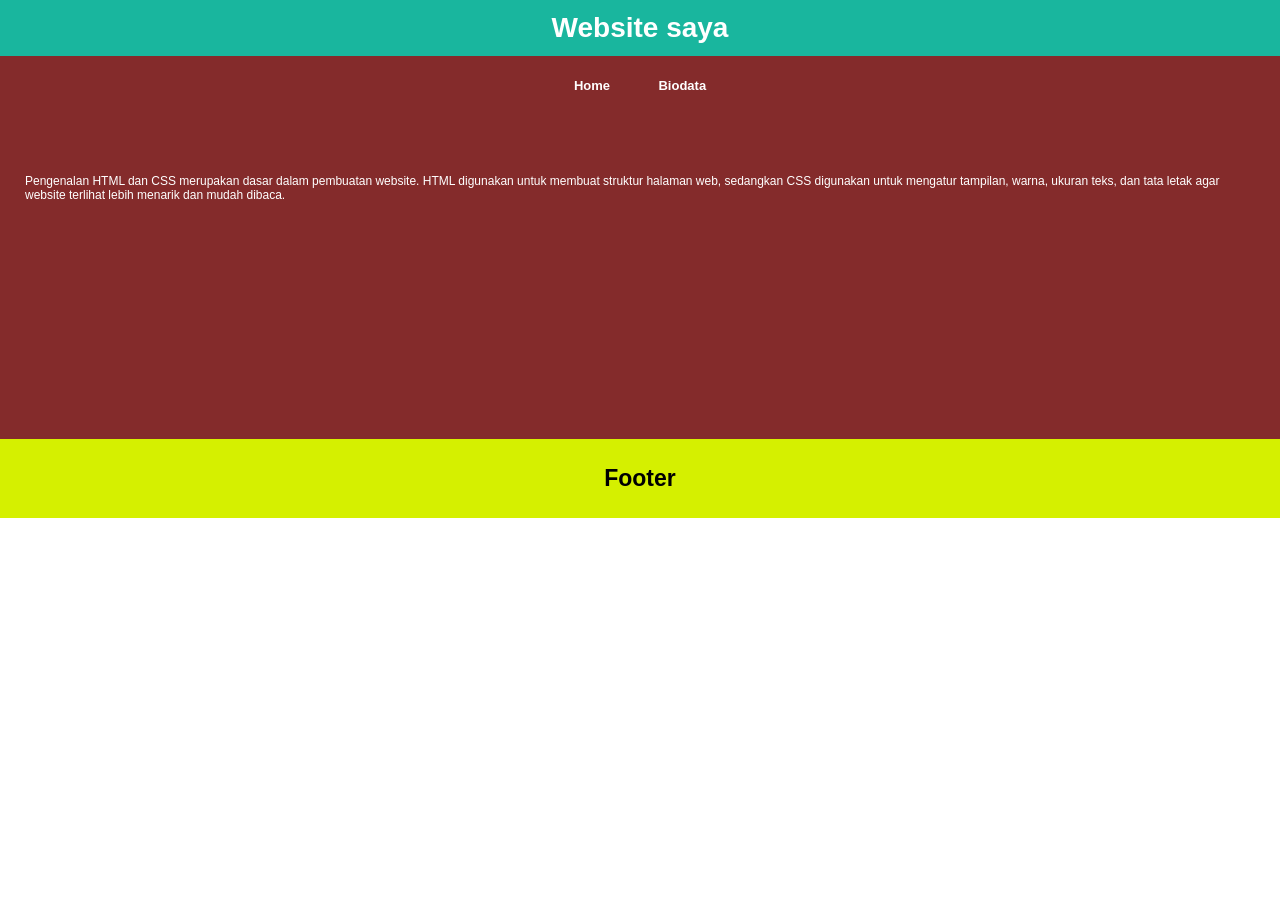
<file: index.html>
<!DOCTYPE html>
<html lang="id">
<head>
    <meta charset="UTF-8">
    <meta name="viewport" content="width=device-width, initial-scale=1.0">
    <title>Home</title>

    <style>
        * {
            margin: 0;
            padding: 0;
            box-sizing: border-box;
        }

        body {
            font-family: Arial, sans-serif;
        }

        /* Header */
        header {
            background-color: #19b69e;
            color: white;
            text-align: center;
            padding: 12px;
        }

        header h1 {
            font-size: 28px;
        }

        /* Navigasi */
        nav {
            background-color: #842b2b;
            text-align: center;
            padding: 20px;
        }

        nav a {
            color: white;
            text-decoration: none;
            margin: 0 22px;
            font-size: 13px;
            font-weight: bold;
        }

        /* Konten */
        main {
            background-color: #842b2b;
            color: white;
            height: 325px;
            padding: 60px 25px;
            font-size: 12px;
        }

        /* Footer */
        footer {
            background-color: #d5f000;
            color: black;
            text-align: center;
            padding: 26px;
            font-size: 23px;
            font-weight: bold;
        }

    </style>
</head>

<body>

    <header>
        <h1>Website saya</h1>
    </header>

    <nav>
        <a href="./index.html">Home</a>
        <a href="./biodata.html">Biodata</a>
    </nav>

    <main>
        <p>
            Pengenalan HTML dan CSS merupakan dasar dalam pembuatan website.
            HTML digunakan untuk membuat struktur halaman web, sedangkan CSS
            digunakan untuk mengatur tampilan, warna, ukuran teks, dan tata letak
            agar website terlihat lebih menarik dan mudah dibaca.
        </p>
    </main>

    <footer>
        Footer
    </footer>

</body>
</html>
</file>
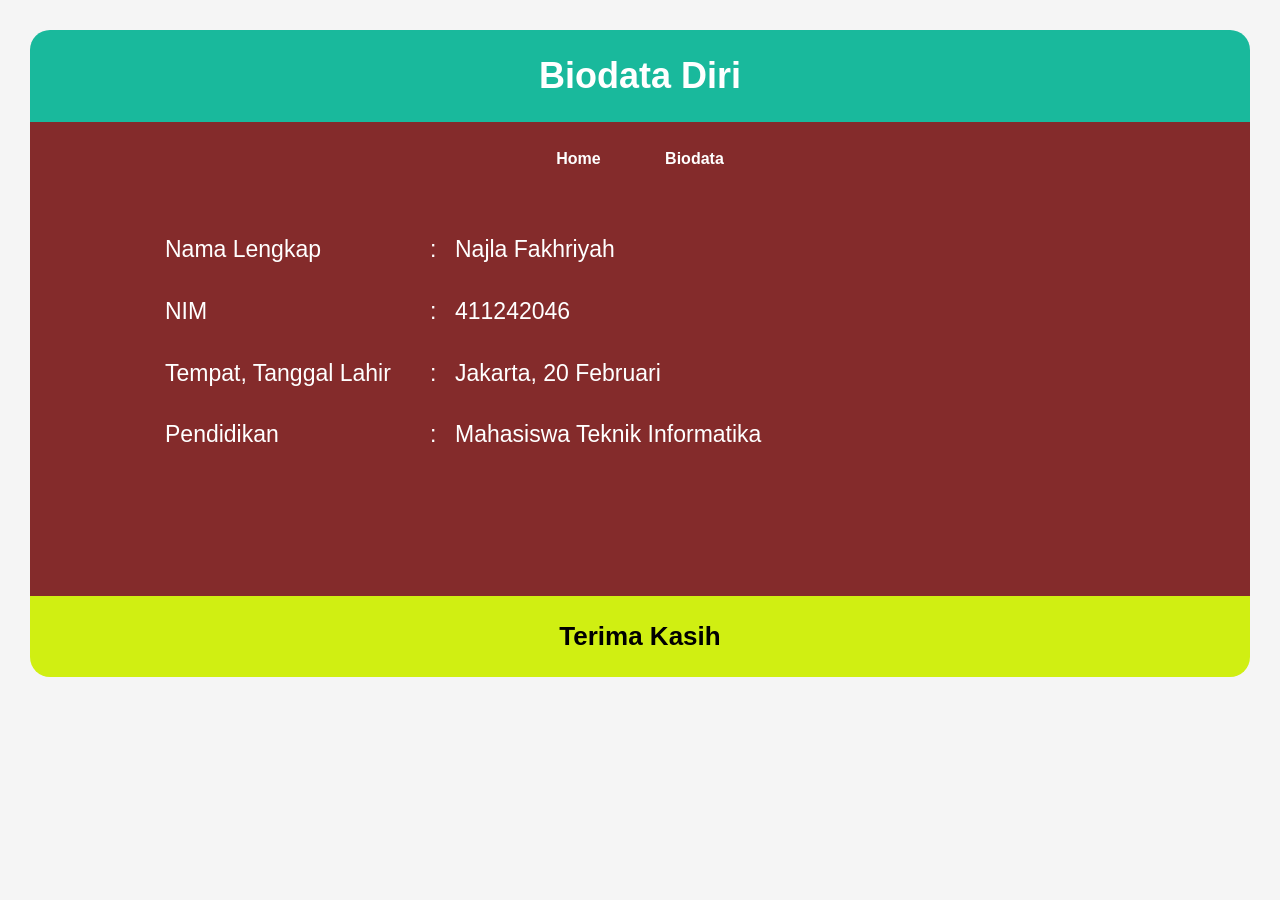
<file: biodata.html>
<!DOCTYPE html>
<html lang="id">
<head>
    <meta charset="UTF-8">
    <meta name="viewport" content="width=device-width, initial-scale=1.0">
    <title>Biodata Diri</title>
    <link rel="stylesheet" href="style.css">
</head>

<body>

    <!-- Header -->
    <header id="header">
        <h1>Biodata Diri</h1>
    </header>

    <!-- Navigasi -->
    <nav class="navigasi">
        <a href="index.html">Home</a>
        <a href="biodata.html">Biodata</a>
    </nav>

    <!-- Isi Biodata -->
    <main id="konten">
        <div class="data-biodata" id="biodataMahasiswa">

            <div class="baris-biodata">
                <span class="label-biodata">Nama Lengkap</span>
                <span class="titik-dua">:</span>
                <span class="isi-biodata" id="nama">Najla Fakhriyah</span>
            </div>

            <div class="baris-biodata">
                <span class="label-biodata">NIM</span>
                <span class="titik-dua">:</span>
                <span class="isi-biodata" id="nim">411242046</span>
            </div>

            <div class="baris-biodata">
                <span class="label-biodata">Tempat, Tanggal Lahir</span>
                <span class="titik-dua">:</span>
                <span class="isi-biodata" id="lahir">Jakarta, 20 Februari</span>
            </div>

            <div class="baris-biodata">
                <span class="label-biodata">Pendidikan</span>
                <span class="titik-dua">:</span>
                <span class="isi-biodata" id="pendidikan">Mahasiswa Teknik Informatika</span>
            </div>


        </div>
    </main>

    <!-- Footer -->
    <footer id="footer">
        <h2>Terima Kasih</h2>
    </footer>

</body>
</html>
</file>
<file: style.css>
/* Pengaturan dasar */
* {
    box-sizing: border-box;
}

body {
    margin: 0;
    padding: 30px;
    font-family: Arial, sans-serif;
    background-color: #f5f5f5;
}

/* Header hijau toska */
#header {
    background-color: #19b99c;
    color: white;
    text-align: center;
    padding: 25px;
    border-radius: 20px 20px 0 0;
}

#header h1 {
    margin: 0;
    font-size: 36px;
}

/* Navigasi */
.navigasi {
    background-color: #842b2b;
    text-align: center;
    padding: 18px;
}

.navigasi a {
    display: inline-block;
    color: white;
    text-decoration: none;
    font-weight: bold;
    padding: 10px 20px;
    margin: 0 10px;
}

.navigasi a:hover {
    background-color: #19b99c;
    border-radius: 8px;
}

/* Bagian isi biodata */
#konten {
    background-color: #842b2b;
    color: white;
    padding: 35px;
    min-height: 400px;
}

.data-biodata {
    max-width: 950px;
    margin: 0 auto;
    color: white;
    font-size: 23px;
    line-height: 1.6;
}

/* Membuat setiap baris sejajar */
.baris-biodata {
    display: grid;
    grid-template-columns: 260px 20px minmax(0, 1fr);
    column-gap: 5px;
    align-items: start;
    margin-bottom: 25px;
}

.label-biodata,
.titik-dua,
.isi-biodata {
    color: white;
}

.isi-biodata {
    overflow-wrap: anywhere;
}

/* Footer hijau terang */
#footer {
    background-color: #d0ef12;
    color: black;
    text-align: center;
    padding: 15px;
    border-radius: 0 0 20px 20px;
}

#footer h2 {
    margin: 10px;
    font-size: 26px;
}

/* Tampilan HP */
@media (max-width: 600px) {
    body {
        padding: 12px;
    }

    #header h1 {
        font-size: 28px;
    }

    .navigasi a {
        margin: 0 5px;
        padding: 10px;
    }

    #konten {
        padding: 20px 15px;
    }

    .data-biodata {
        font-size: 16px;
    }

    .baris-biodata {
        grid-template-columns: 145px 12px minmax(0, 1fr);
        column-gap: 3px;
        margin-bottom: 20px;
    }
}
</file>
